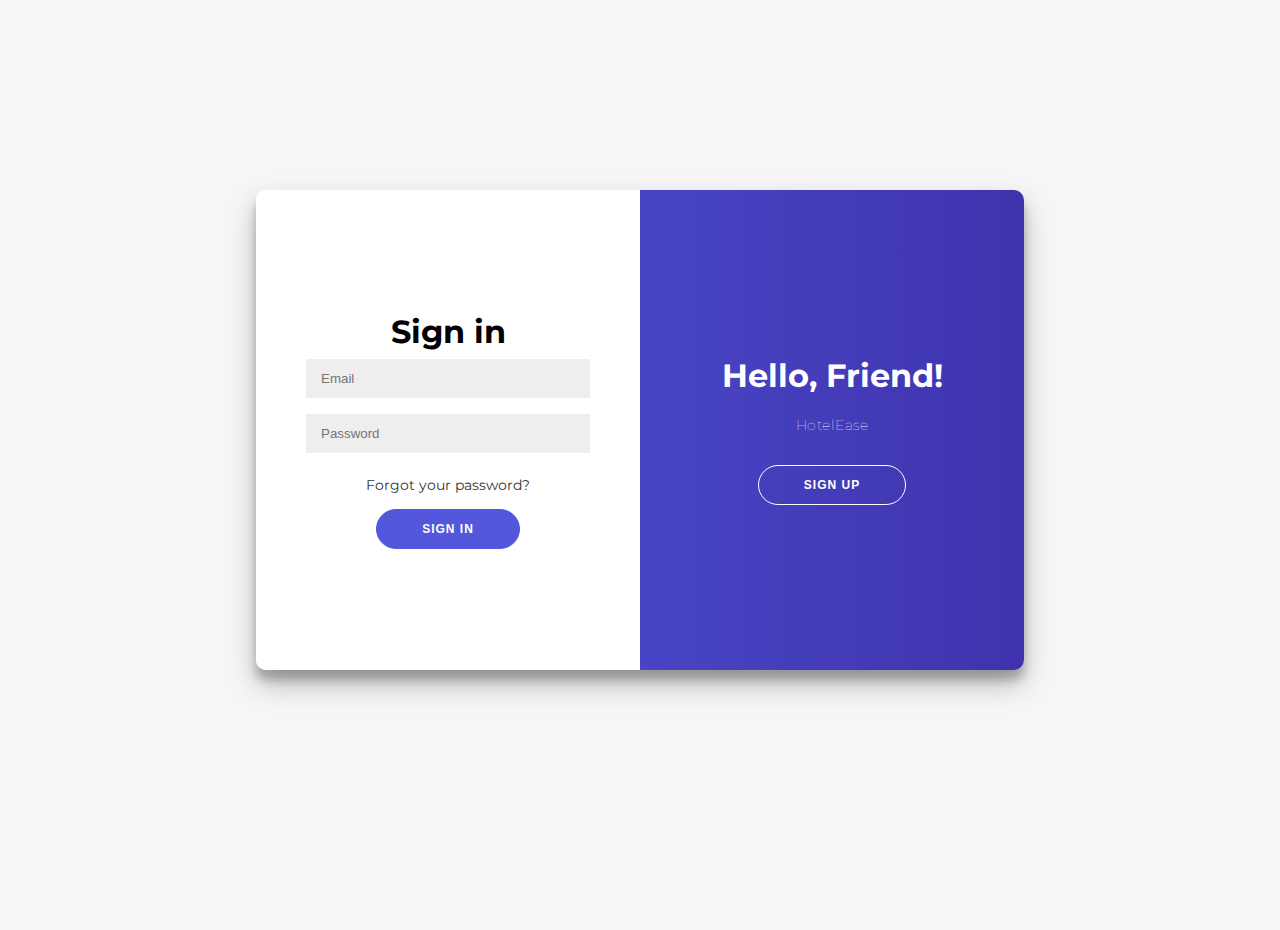
<file: src/main/webapp/AdminLogin.html>
<!DOCTYPE html>
<html lang="en">
<head>
    <meta charset="UTF-8">
    <meta http-equiv="X-UA-Compatible" content="IE=edge">
    <meta name="viewport" content="width=device-width, initial-scale=1.0">
    <title>Document</title>
    <link rel="stylesheet" href="css/UserLogin.css">
</head>
<body>
<div class="container" id="container">
	
	<div class="form-container sign-in-container">
		<form action="#">
			<h1>Sign in</h1>
			<input type="email" placeholder="Email" />
			<input type="password" placeholder="Password" />
			<a href="#">Forgot your password?</a>
			<button>Sign In</button>
		</form>
	</div>
	<div class="overlay-container">
		<div class="overlay">
			<div class="overlay-panel overlay-right">
				<h1>Hello, Friend!</h1>
				<p>HotelEase</p>
				<button class="ghost" id="signUp">Sign Up</button>
			</div>
		</div>
	</div>
</div>

</body>
</html>
</file>
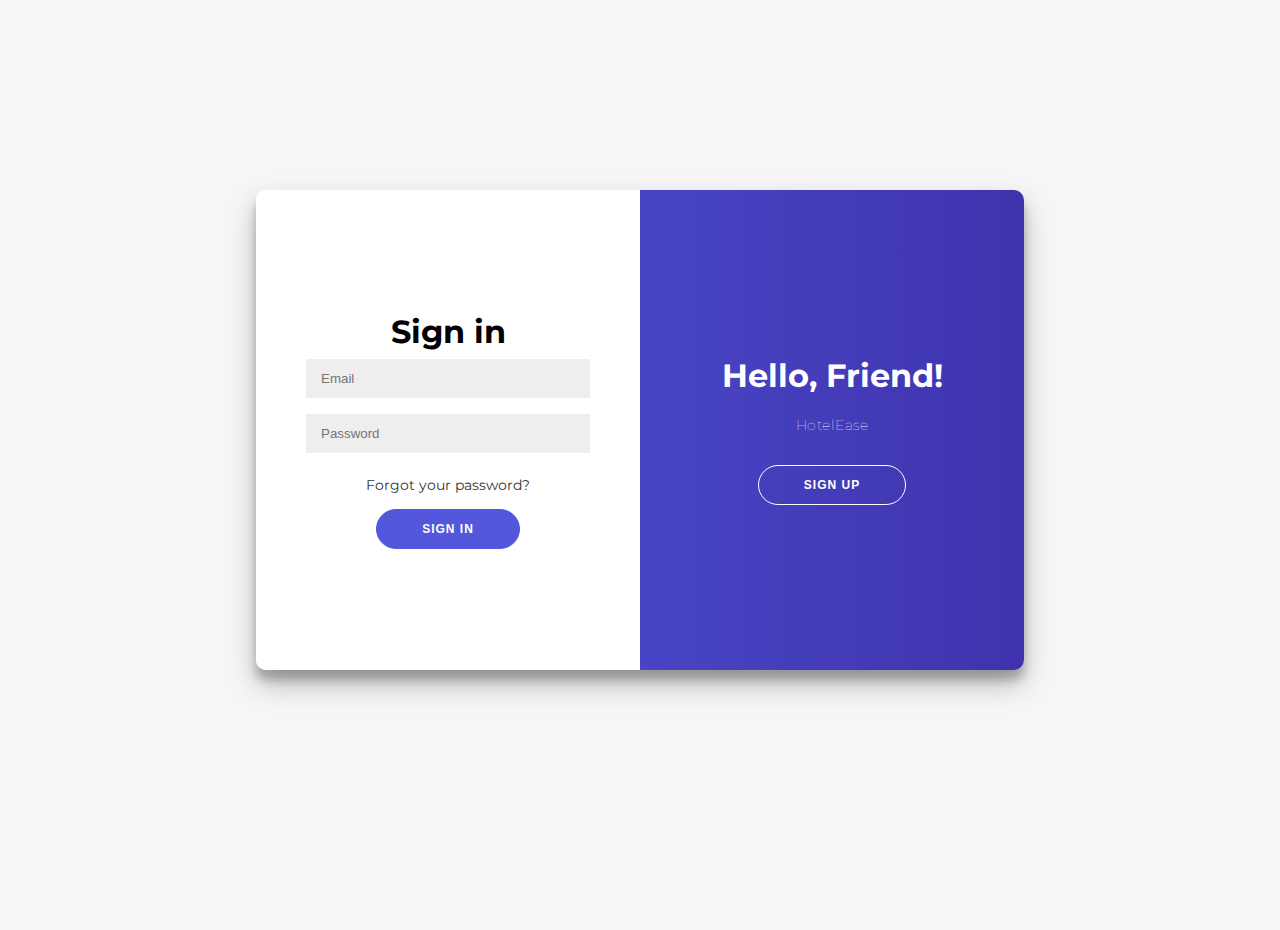
<file: src/main/webapp/UserLogin.html>
<!DOCTYPE html>
<html lang="en">
<head>
    <meta charset="UTF-8">
    <meta http-equiv="X-UA-Compatible" content="IE=edge">
    <meta name="viewport" content="width=device-width, initial-scale=1.0">
    <title>Document</title>
    <link rel="stylesheet" href="css/UserLogin.css">
</head>
<body>
<div class="container" id="container">
	
	<div class="form-container sign-in-container">
		<form action="#">
			<h1>Sign in</h1>
			<input type="email" placeholder="Email" />
			<input type="password" placeholder="Password" />
			<a href="#">Forgot your password?</a>
			<button href="#">Sign In</button>
		</form>
	</div>
	<div class="overlay-container">
		<div class="overlay">
			<div class="overlay-panel overlay-right">
				<h1>Hello, Friend!</h1>
				<p>HotelEase</p>
				<button class="ghost" id="signUp" href="UserRegister.html">Sign Up</button>
			</div>
		</div>
	</div>
</div>

</body>
</html>
</file>
<file: src/main/webapp/css/UserLogin.css>
@import url('https://fonts.googleapis.com/css?family=Montserrat:400,800');

* {
	box-sizing: border-box;
}

body {
	background: #f6f5f7;
	display: flex;
	justify-content: center;
	align-items: center;
	flex-direction: column;
	font-family: 'Montserrat', sans-serif;
	height: 100vh;
	margin: -20px 0 50px;
}

h1 {
	font-weight: bold;
	margin: 0;
}

h2 {
	text-align: center;
}

p {
	font-size: 14px;
	font-weight: 100;
	line-height: 20px;
	letter-spacing: 0.5px;
	margin: 20px 0 30px;
}

span {
	font-size: 12px;
}

a {
	color: #333;
	font-size: 14px;
	text-decoration: none;
	margin: 15px 0;
}

button {
	border-radius: 20px;
	border: 1px solid #5257dc;
	background-color: #5257dc;
	color: #FFFFFF;
	font-size: 12px;
	font-weight: bold;
	padding: 12px 45px;
	letter-spacing: 1px;
	text-transform: uppercase;
	transition: transform 80ms ease-in;
}

button:active {
	transform: scale(0.95);
}

button:focus {
	outline: none;
}

button.ghost {
	background-color: transparent;
	border-color: #FFFFFF;
}

form {
	background-color: #FFFFFF;
	display: flex;
	align-items: center;
	justify-content: center;
	flex-direction: column;
	padding: 0 50px;
	height: 100%;
	text-align: center;
}

input {
	background-color: #eee;
	border: none;
	padding: 12px 15px;
	margin: 8px 0;
	width: 100%;
}

.container {
	background-color: #fff;
	border-radius: 10px;
  	box-shadow: 0 14px 28px rgba(0,0,0,0.25), 
			0 10px 10px rgba(0,0,0,0.22);
	position: relative;
	overflow: hidden;
	width: 768px;
	max-width: 100%;
	min-height: 480px;
}

.form-container {
	position: absolute;
	top: 0;
	height: 100%;
	transition: all 0.6s ease-in-out;
}

.sign-in-container {
	left: 0;
	width: 50%;
	z-index: 2;
}

.container.right-panel-active .sign-in-container {
	transform: translateX(100%);
}

.sign-up-container {
	left: 0;
	width: 50%;
	opacity: 0;
	z-index: 1;
}

.container.right-panel-active .sign-up-container {
	transform: translateX(100%);
	opacity: 1;
	z-index: 5;
	animation: show 0.6s;
}

@keyframes show {
	0%, 49.99% {
		opacity: 0;
		z-index: 1;
	}
	
	50%, 100% {
		opacity: 1;
		z-index: 5;
	}
}

.overlay-container {
	position: absolute;
	top: 0;
	left: 50%;
	width: 50%;
	height: 100%;
	overflow: hidden;
	transition: transform 0.6s ease-in-out;
	z-index: 100;
}

.container.right-panel-active .overlay-container{
	transform: translateX(-100%);
}

.overlay {
	background: #FF416C;
	background: -webkit-linear-gradient(to right, #5257dc, #3636ca);
	background: linear-gradient(to right, #5257dc, #3f33ad);
	background-repeat: no-repeat;
	background-size: cover;
	background-position: 0 0;
	color: #FFFFFF;
	position: relative;
	left: -100%;
	height: 100%;
	width: 200%;
  	transform: translateX(0);
	transition: transform 0.6s ease-in-out;
}

.container.right-panel-active .overlay {
  	transform: translateX(50%);
}

.overlay-panel {
	position: absolute;
	display: flex;
	align-items: center;
	justify-content: center;
	flex-direction: column;
	padding: 0 40px;
	text-align: center;
	top: 0;
	height: 100%;
	width: 50%;
	transform: translateX(0);
	transition: transform 0.6s ease-in-out;
}

.overlay-left {
	transform: translateX(-20%);
}

.container.right-panel-active .overlay-left {
	transform: translateX(0);
}

.overlay-right {
	right: 0;
	transform: translateX(0);
}

.container.right-panel-active .overlay-right {
	transform: translateX(20%);
}

.social-container {
	margin: 20px 0;
}

.social-container a {
	border: 1px solid #DDDDDD;
	border-radius: 50%;
	display: inline-flex;
	justify-content: center;
	align-items: center;
	margin: 0 5px;
	height: 40px;
	width: 40px;
}

footer {
    background-color: #222;
    color: #fff;
    font-size: 14px;
    bottom: 0;
    position: fixed;
    left: 0;
    right: 0;
    text-align: center;
    z-index: 999;
}

footer p {
    margin: 10px 0;
}

footer i {
    color: red;
}

footer a {
    color: #3c97bf;
    text-decoration: none;
}
</file>
